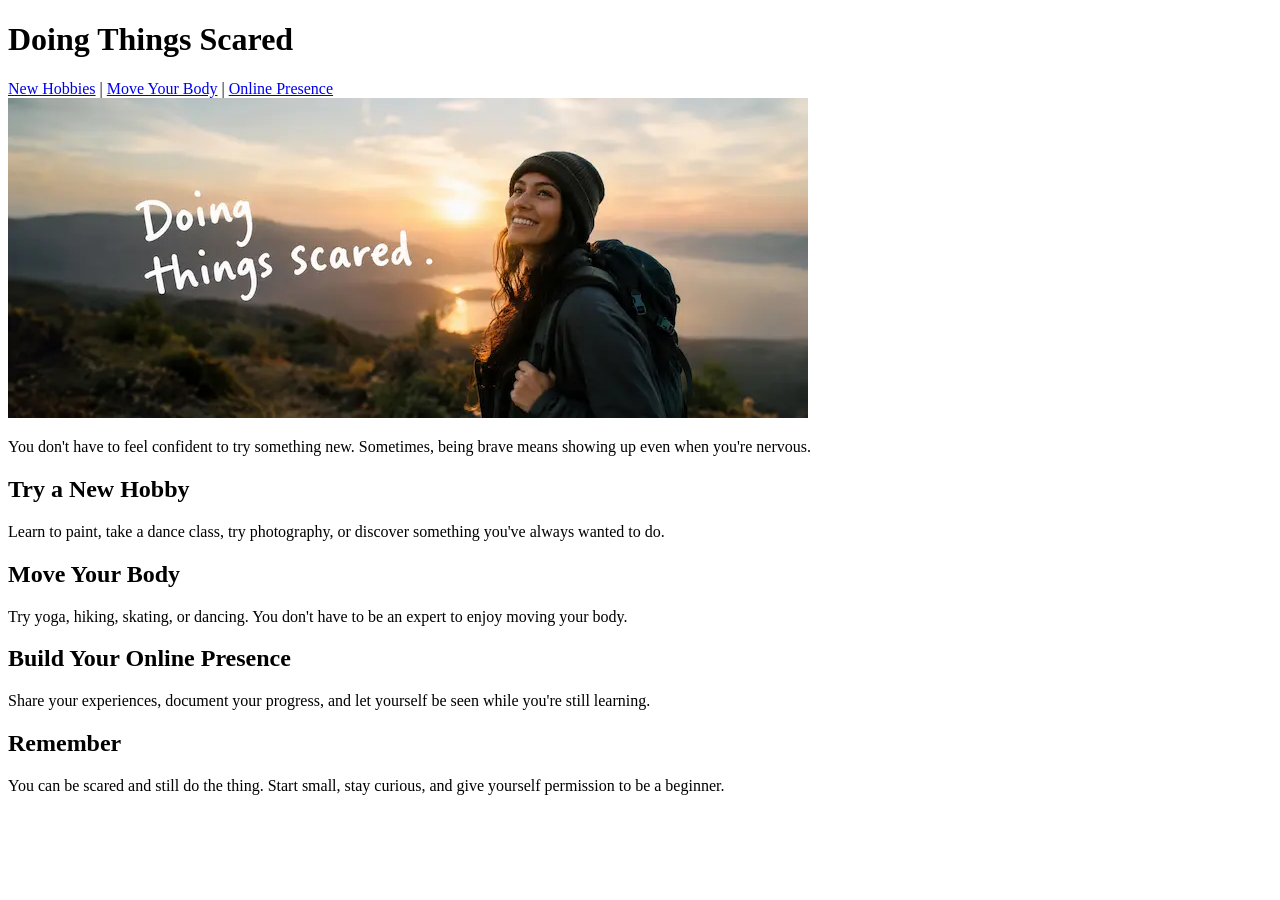
<file: w3/index.html>
<!DOCTYPE html>
<html lang = "en"
>
    <head>
        <title> Doing Things Scared </title>
    </head>
    <body>
        <h1>Doing Things Scared </h1> 

        <nav id="menu">
            <a href="#hobbies">New Hobbies</a> |
            <a href="#movement">Move Your Body</a> |
            <a href="#online">Online Presence</a>
        </nav>

        <img src= "img/generic_woman_textt.webp" alt= "woman smiling in front of mountain landscape, text that says doing things scared" >

        <p>You don't have to feel confident to try something new. Sometimes, being brave means showing up even when you're nervous. </p>


        <h2 id="hobbies">Try a New Hobby</h2>
            <p>Learn to paint, take a dance class, try photography, or discover something you've always wanted to do.</p>

        <h2 id="movement">Move Your Body</h2>
            <p>Try yoga, hiking, skating, or dancing. You don't have to be an expert to enjoy moving your body.</p>

        <h2 id="online">Build Your Online Presence</h2>
            <p>Share your experiences, document your progress, and let yourself be seen while you're still learning.</p>

        <h2>Remember</h2>
            <p>You can be scared and still do the thing. Start small, stay curious, and give yourself permission to be a beginner.</p>
    </body>
</html>
</file>
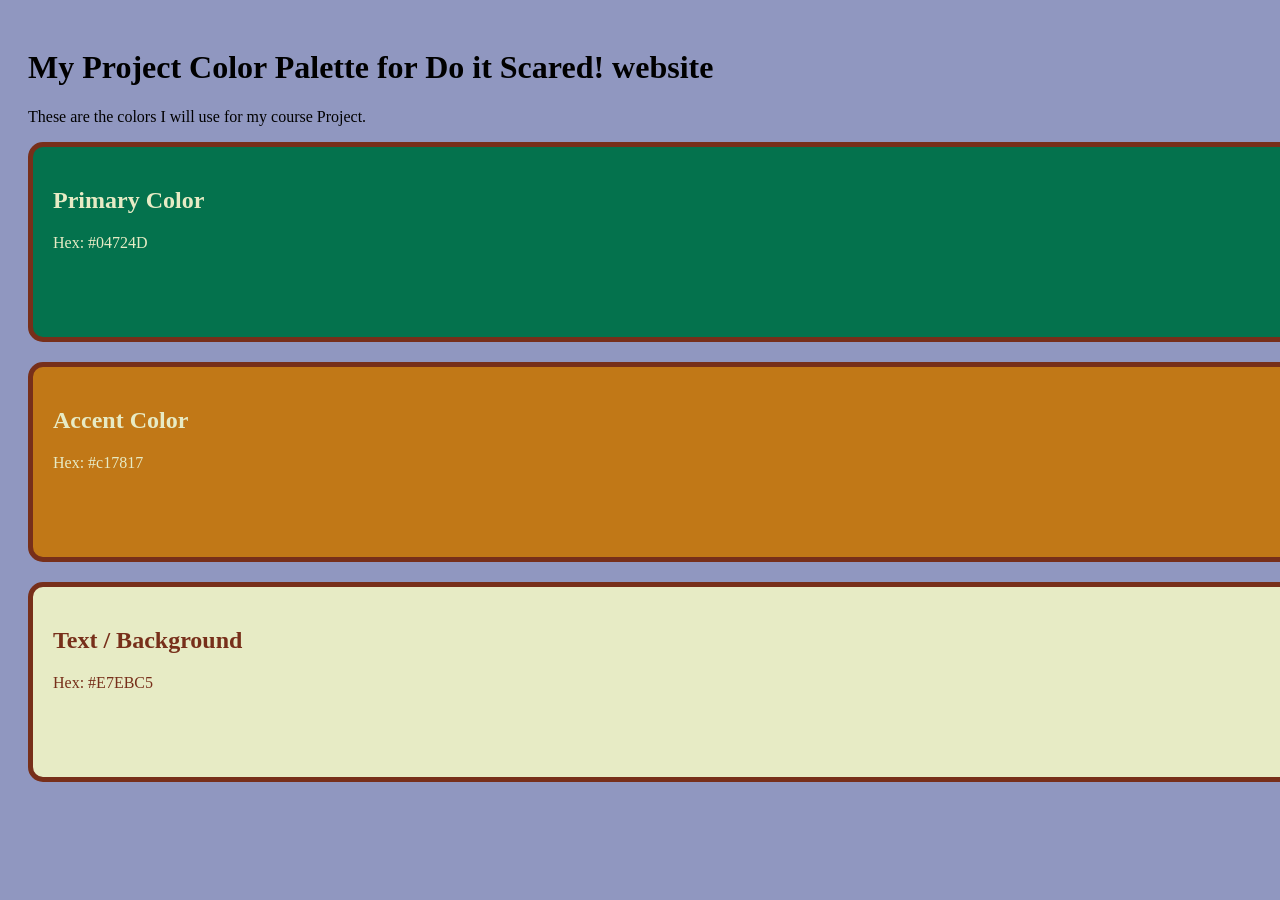
<file: w4/index.html>
<!DOCTYPE html>
<html lang="en">
<head>
    <meta charset="UTF-8">
    <title>My Project Palette</title>
    <link rel="stylesheet" href="css/style.css">
</head>
<body>

    <h1>My Project Color Palette for Do it Scared! website </h1>
    <p>These are the colors I will use for my course Project.</p>

    <div class="swatch primary">
        <h2>Primary Color</h2>
        <p>Hex: #04724D</p> 
    </div>

    <div class="swatch accent">
        <h2>Accent Color</h2>
        <p>Hex: #c17817</p>
    </div>

    <div class="swatch text">
        <h2>Text / Background</h2>
        <p>Hex: #E7EBC5</p>
    </div>

</body>
</html>
</file>
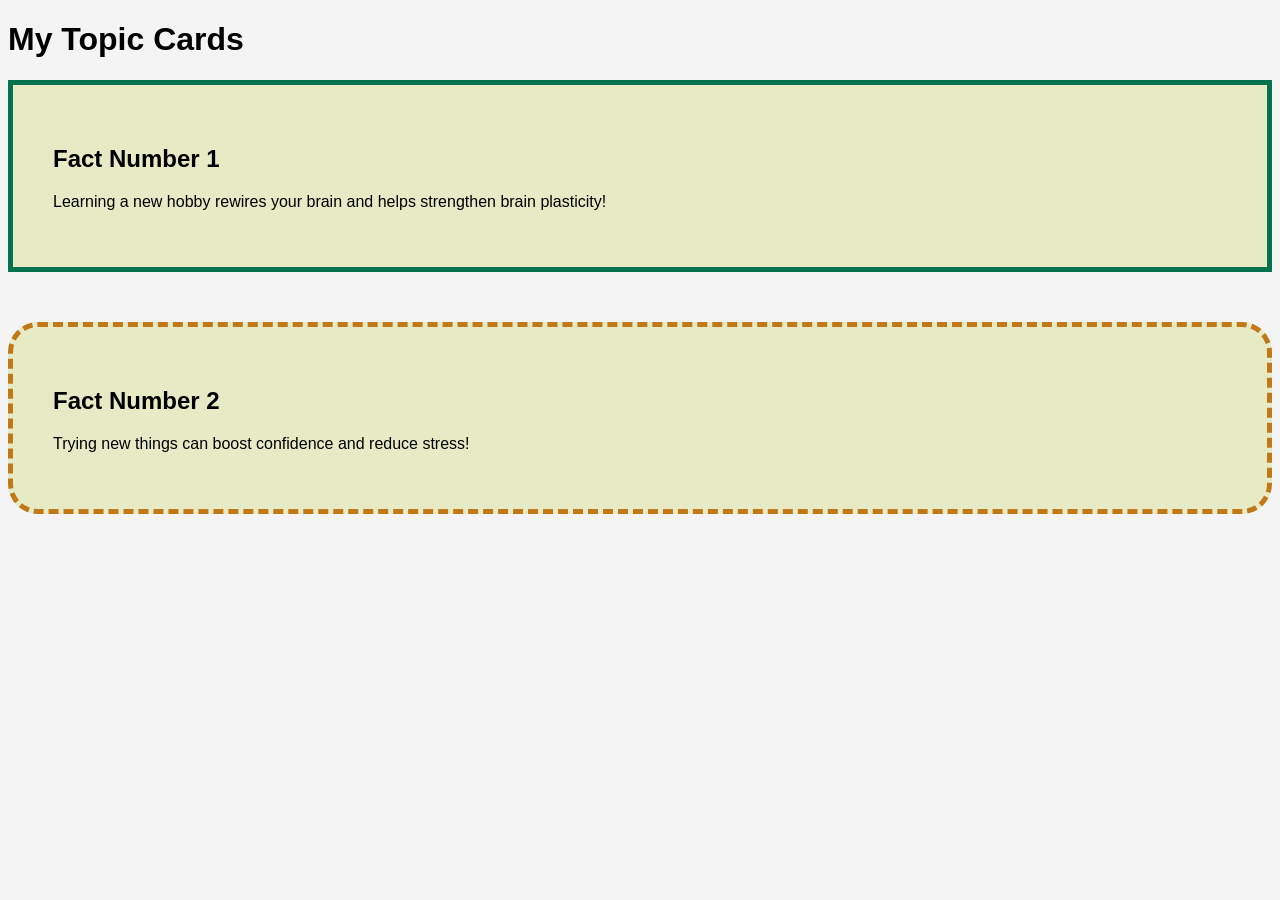
<file: w5/index.html>
<!DOCTYPE html>
<html lang="en">
<head>
    <meta charset="UTF-8">
    <title>Box Model Lab</title>
    <link rel="stylesheet" href="css/style.css">
</head>
<body>

    <h1>My Topic Cards</h1>

    <div class="card box-a">
        <h2>Fact Number 1</h2>
        <p>Learning a new hobby rewires your brain and helps strengthen brain plasticity!</p>
    </div>

    <div class="card box-b">
        <h2>Fact Number 2</h2>
        <p>Trying new things can boost confidence and reduce stress!</p>
    </div>

</body>
</html>
</file>
<file: w4/css/style.css>
/* General Page Styles */
body {
    font-family: Georgia, 'Times New Roman', Times, serif;
    padding: 20px;
    background-color: #9097c0; 
}


.swatch {
    height: 150px;
    width: 100%;
    margin-bottom: 20px;
    padding: 20px;
    border: 5px solid #772F1A; border-radius: 15px;
    color: #E7EBC5;
}



/* 1. Primary Color */
.primary {
    background-color: #04724D
}

/* 2. Accent Color */
.accent {
    background-color: #c17817; 
}

/* 3. Text/Light Color */
.text {
    background-color: #E7EBC5; 

    color: #772F1A;
</file>
<file: w5/css/style.css>
body {
    font-family: sans-serif;
    background-color: #f4f4f4;
}

/* 1. THE BASE COMPONENT: This targets BOTH boxes */
.card {
    background-color: #E7EBC5; /* CHANGE TO: Your Text/Background color */
    color: #000000;
    border-width: 5px;
    border-style: solid;
    padding: 40px;  
}

/* 2. THE MODIFIERS: These give each box a unique border color */
.box-a {
    border-color: #04724D; /* CHANGE TO: Your Primary color */
    margin-bottom: 50px; 
}

.box-b {
    border-color: #c17817; /* CHANGE TO: Your Accent color */
    border-radius: 30px; 
    border-style: dashed; 
}

/* DevTools Check: Padding is Green, Border is Yellow, Margin is Orange */
</file>
